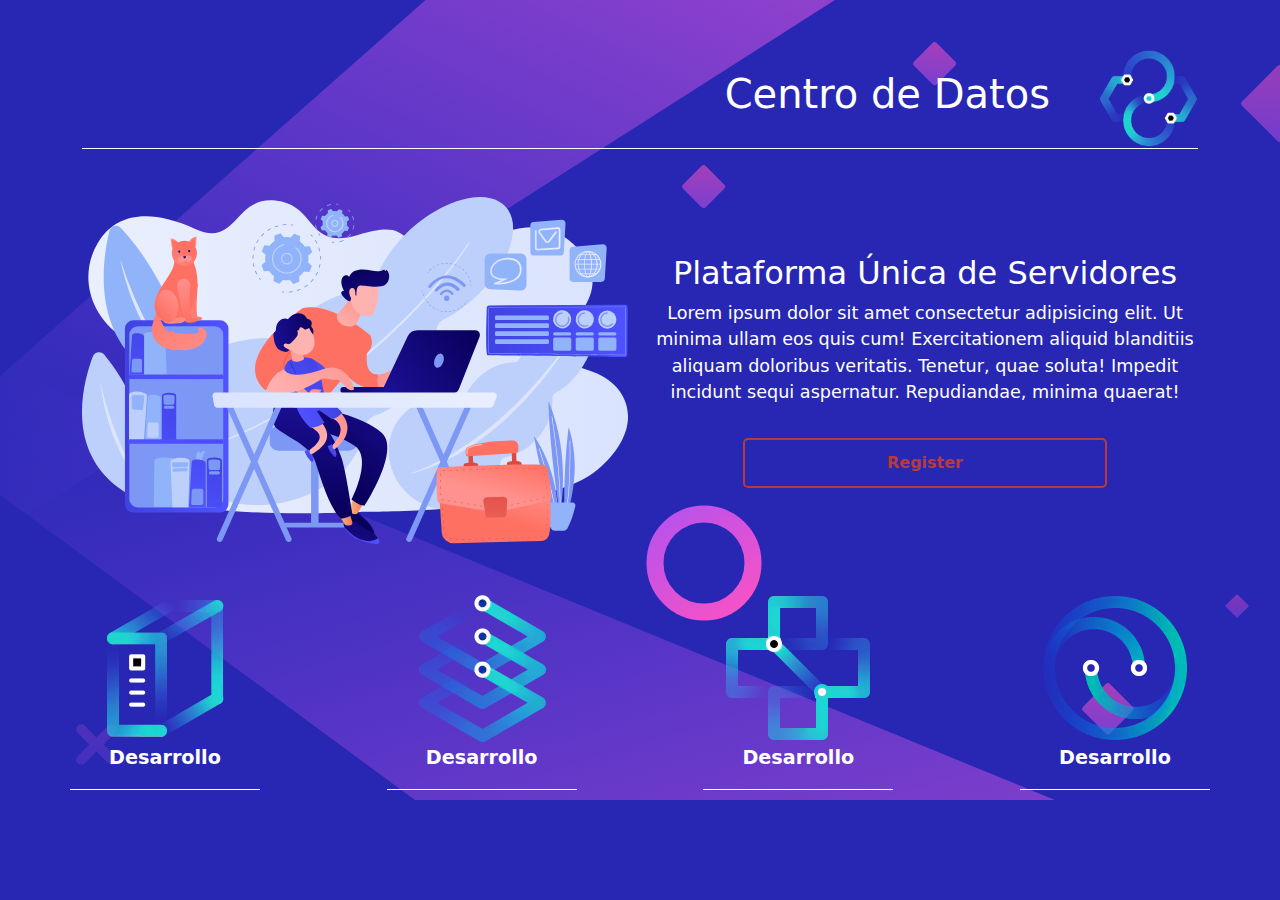
<file: Centro de datos/index.html>
<!DOCTYPE html>
<html lang="es">
<head>
    <meta charset="UTF-8">
    <meta name="viewport" content="width=device-width, initial-scale=1.0">
    <link rel="stylesheet" href="./css/bootstrap.min.css">
    <link rel="stylesheet" href="./css/styles.css">
    <title>Centro de Datos</title>
    
</head>
<body>
    <div class="container">
        <header class="header d-flex justify-content-lg-end justify-content-md-center justify-content-sm-center   align-items-center mt-5 grid gap-5">
            <h1 class="title ">Centro de Datos</h1>
            <img src="./assets/images/encabezado.png" alt="" class="img_head d-none d-lg-block">
        </header>

        <div class="row d-flex justify-content-center align-items-center mt-5">
            <div class=" col-lg-6 col-md-5">
                <img src="./assets/images/empresa.svg" alt="">
            </div>
            <div class=" col-lg-6 col-md-5  text-center">
                <h2 class="title">Plataforma Única de Servidores</h2>
                <p class="text">Lorem ipsum dolor sit amet consectetur adipisicing elit. Ut minima ullam eos quis cum! Exercitationem aliquid blanditiis aliquam doloribus veritatis. Tenetur, quae soluta! Impedit incidunt sequi aspernatur. Repudiandae, minima quaerat!</p>
                <input type="button" class="boton col-lg-8 col-md-8 col-sm-8  mt-3" value="Register" >
            </div>
        </div>

        <section class="row  d-flex justify-content-between align-items-center mt-5 pb-5">
            <article class=" col-2  text-center article__footer">
                <img src="./assets/images/footer1.png" alt="" class="img-fluid">
                <p class="txt">Desarrollo</p>
            </article>
            <article class= " col-2   text-center article__footer">
                <img src="./assets/images/footer2.png" alt="" class="img-fluid">
                <p class="txt">Desarrollo</p>
            </article>
            <article class="col-2   text-center article__footer">
                <img src="./assets/images/footer3.png" alt="" class="img-fluid">
                <p class="txt">Desarrollo</p>
            </article>
            <article class="col-2 text-center article__footer">
                <img src="./assets/images/footer4.png" alt="" class="img-fluid">
                <p class="txt">Desarrollo</p>
            </article>
        </section>
    </div>
    <script src="./js/bootstrap.bundle.min.js"></script>
</body>
</html>
</file>
<file: Centro de datos/css/styles.css>
*{
    box-sizing: border-box;
}
body{
    background-color: rgb(39, 39, 180);
    background-image: url(../assets/images/fondo.svg);
    background-repeat: no-repeat;
}
.header{
    border-bottom: 1px solid white;
}
.title{
    color: white;
    font-weight: 400;
}
.img_head{
    width: 100px;
}



.title{
    color: white;
    font-weight: 400;
}
.text{
    color: white;
    font-weight: 400;
    font-size: 1.1rem;
}
.boton{
    color: rgb(184, 58, 58);
    height: 50px;
    font-weight: 700;
    border: 2px solid rgb(184, 58, 58);
    background-color: transparent;
    border-radius: 5px;
}

.boton:hover{
    background-color: rgb(184, 58, 58);
    color: #fff;
}

.txt{
    color: white;
    font-size: 1.2rem;
    font-weight: 600;
}
.article__footer{
    border-bottom: 1px solid white;
}
</file>
